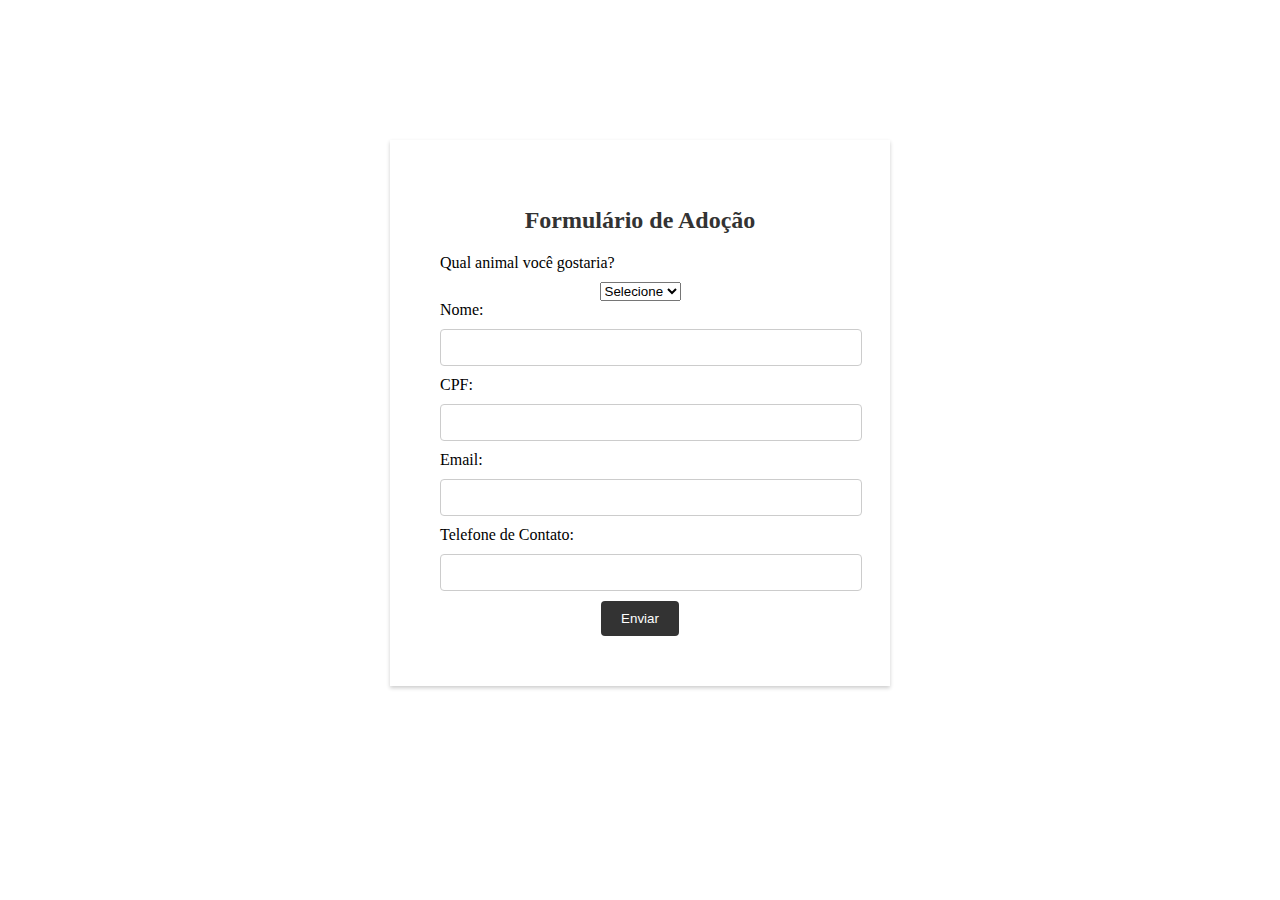
<file: adocao.html>
<!DOCTYPE html>
<html lang="pt-br">
<head>
    <meta charset="UTF-8">
    <meta http-equiv="X-UA-Compatible" content="IE=edge">
    <meta name="viewport" content="width=device-width, initial-scale=1.0">
    <link rel="icon" type="image/x-icon" href="favicon_png.ico">
    <title>Formulário de Adoção - LarParaPets</title>
    <link rel="stylesheet" type="text/css" href="stylesformulario.css">
<style> 
</style>

</head>
<body>
    <div class="container">
        <h1>Formulário de Adoção</h1>
        <form action="enviar.php" method="POST" onsubmit="return validarFormulario()">
            <label for="animal">Qual animal você gostaria?</label>
            <select id="animal" name="animal" onchange="mostrarOpcoes()">
              <option value="">Selecione</option>
              <option value="cao">Cão</option>
              <option value="gato">Gato</option>
            </select>
            
            <div id="opcoesCao" style="display: none;">
              <label for="nomeCao">Nome do cão:</label>
              <select id="nomeCao" name="nomeCao">
                <option value="">Selecione</option>
                <option value="cao1">Amora </option>
                <option value="cao2">Bidu</option>
                <option value="cao3">Lulu  </option>
                <option value="cao4">Thor </option>


              </select>
            </div>
            
            <div id="opcoesGato" style="display: none;">
              <label for="nomeGato">Nome do gato:</label>
              <select id="nomeGato" name="nomeGato">
                <option value="">Selecione</option>
                <option value="gato1">Nina </option>
                <option value="gato2">Alfredo </option>
                <option value="gato3">Cristal </option>
                <option value="gato3">Pantera </option>

              </select>
            </div>
            

            <label for="nome">Nome:</label>
            <input type="text" id="nome" name="nome" required>

            <label for="cpf">CPF:</label>
            <input type="text" id="cpf" name="cpf" required>

            <label for="email">Email:</label>
            <input type="email" id="email" name="email" required>

            <label for="contato">Telefone de Contato:</label>
            <input type="text" id="contato" name="contato" required>

            <button type="submit">Enviar</button>

        
        </form>
    </div>

    <script src="scriptformulario2.js"></script>
</body>
</html>
</file>
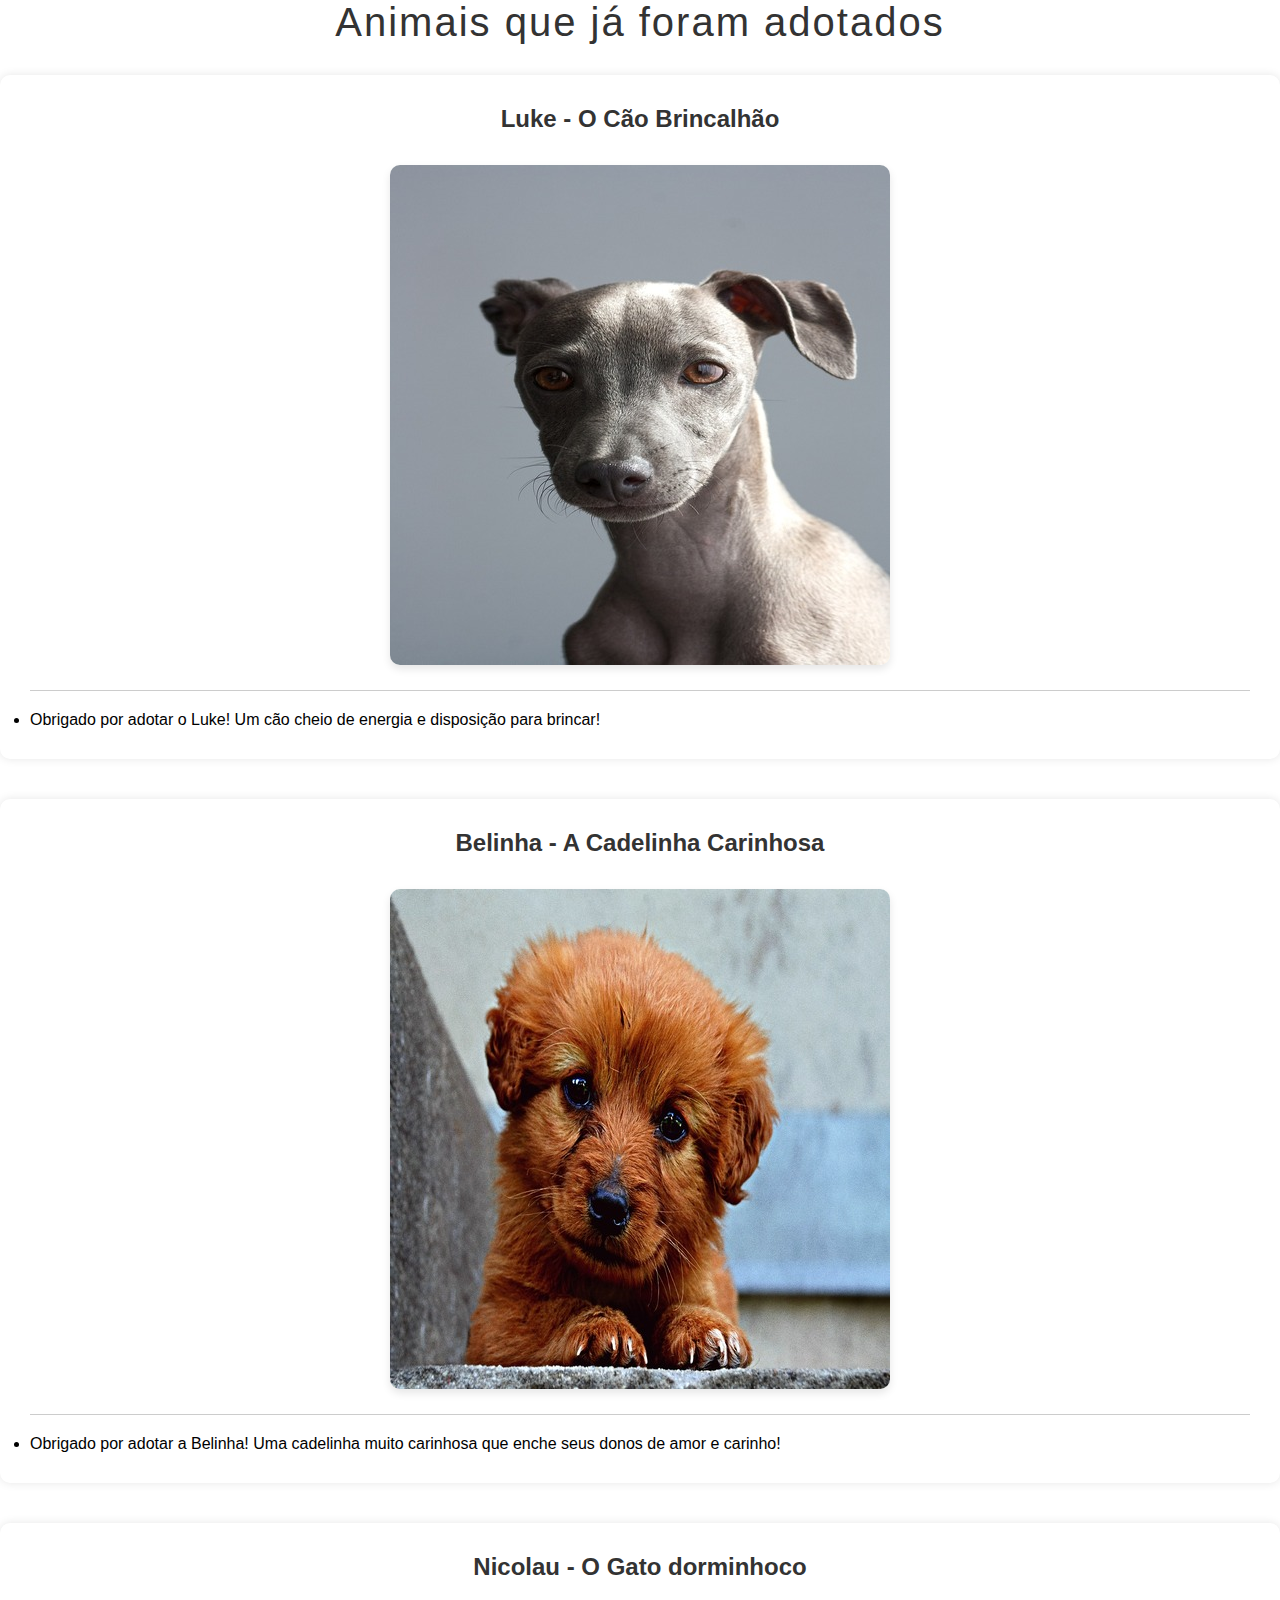
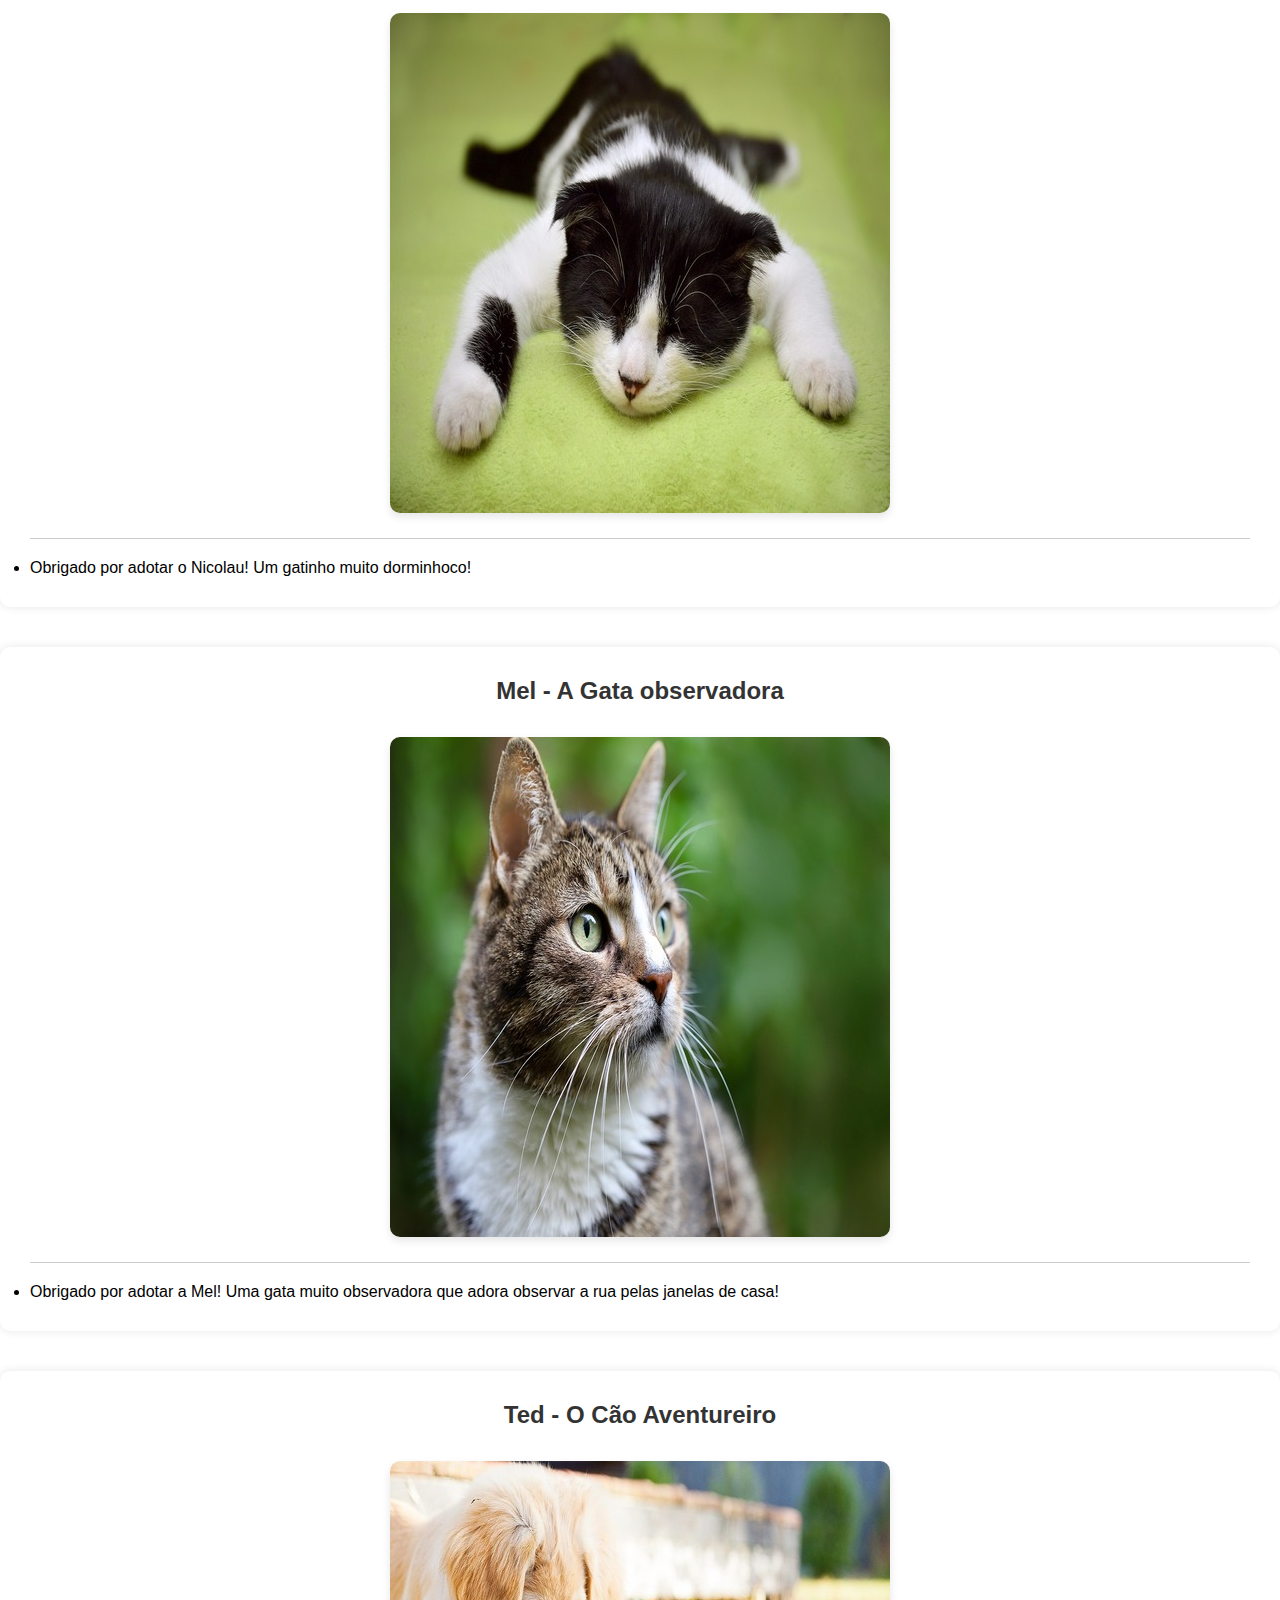
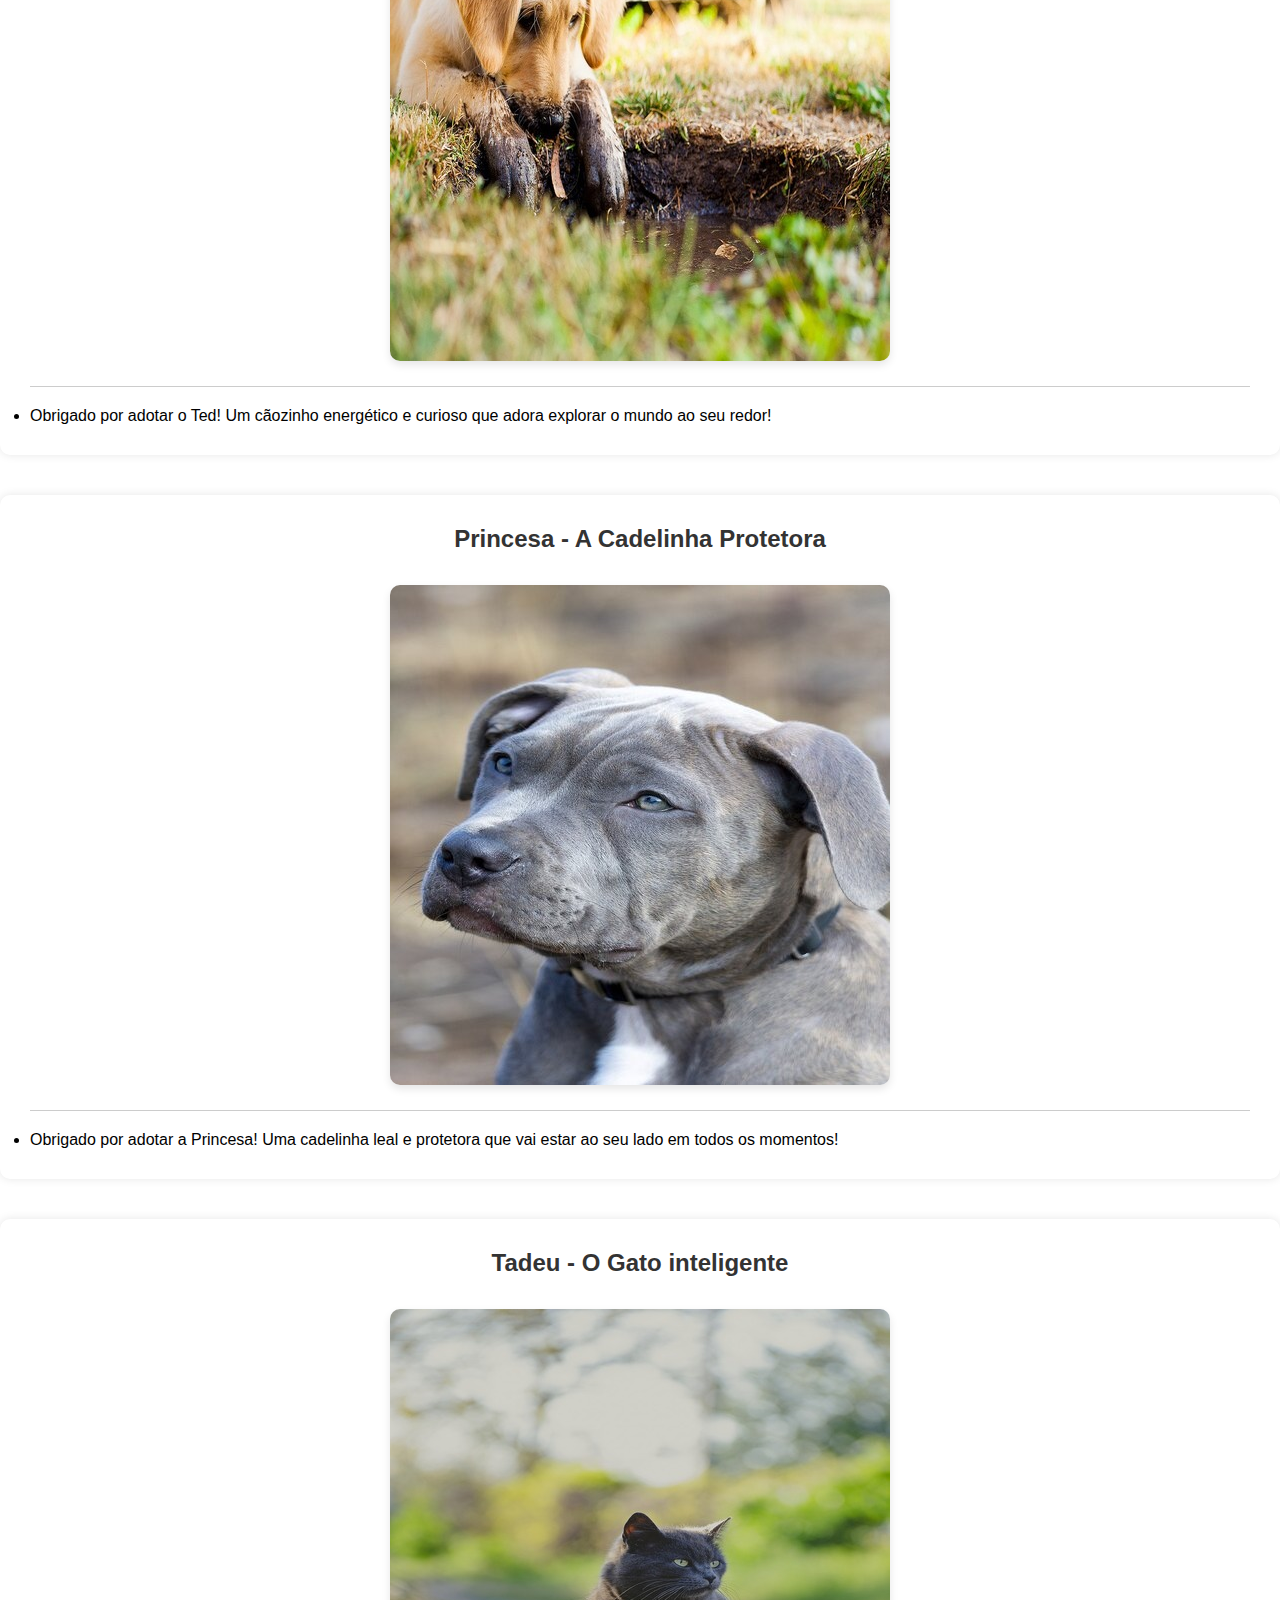
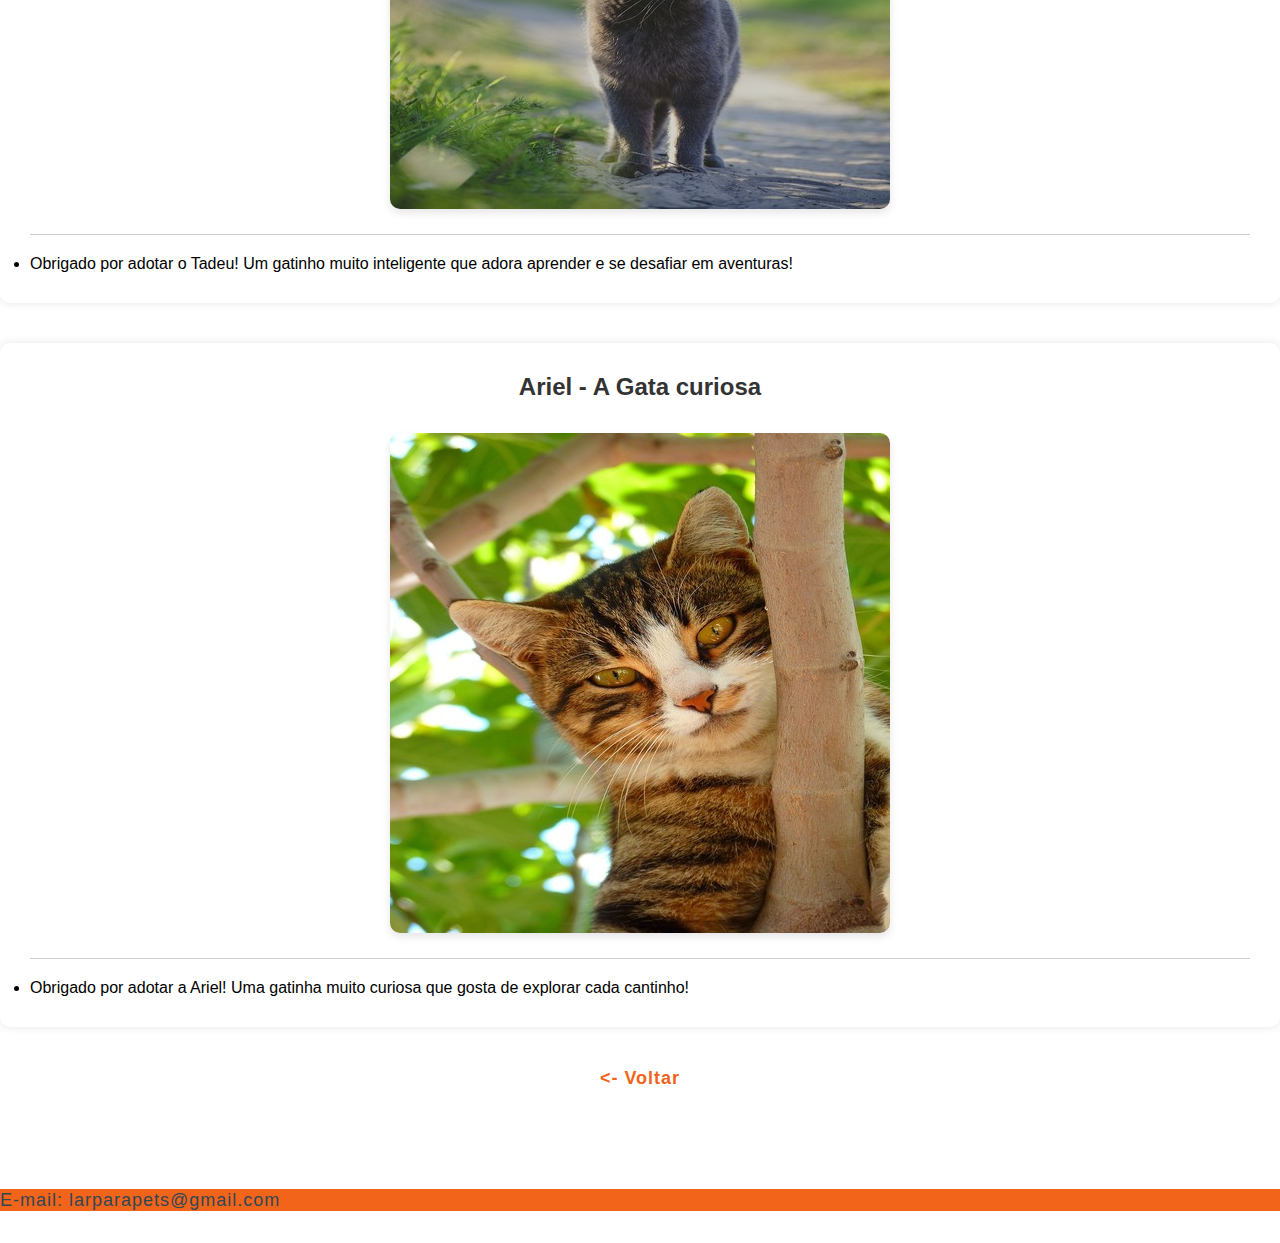
<file: adotados.html>
<!DOCTYPE html>
<html lang="pt-br">
<head>
    <meta charset="UTF-8">
    <meta http-equiv="X-UA-Compatible" content="IE=edge">
    <meta name="viewport" content="width=device-width, initial-scale=1.0">
    <link rel="icon" type="image/x-icon" href="favicon_png.ico">
    <title>Animais adotados - LarParaPets</title>
    <link rel="stylesheet" href="style.css">
</head>
<body>
    <main>
        <a name="topo" class="especialtopo"></a>
        <h1> Animais que já foram adotados  </h1>
        <div class="galeria">
            <h2>Luke - O Cão Brincalhão</h2>
            <p>
                <picture>
                    <img src="luke500.jpg" alt="luke">
                </picture>
            </p>
            <hr>
                <li>Obrigado por adotar o Luke! Um cão cheio de energia e disposição para brincar!</li>
            </ol>
            </ul>
        </div>
        <div class="galeria">
            <h2>Belinha - A Cadelinha Carinhosa</h2>
            <p>
                <picture>
                    <img src="belinha500.jpg" alt="belinha">
                </picture>
            </p>
            <hr>
                <li>Obrigado por adotar a Belinha! Uma cadelinha muito carinhosa que enche seus donos de amor e carinho!</li>
            </ol>
            </ul>
        </div>
        <div class="galeria">
            <h2>Nicolau - O Gato dorminhoco</h2>
            <p>
                <picture>
                    <img src="nicolau500.jpg" alt="nicolau">
                </picture>
            </p>
            <hr>
                <li>Obrigado por adotar o Nicolau! Um gatinho muito dorminhoco!</li>
            </ol>
            </ul>
        </div>
        <div class="galeria">
            <h2>Mel - A Gata observadora</h2>
            <p>
                <picture>
                    <img src="mel500.jpg" alt="mel" >
                </picture>
            </p>
            <hr>
                <li>Obrigado por adotar a Mel! Uma gata muito observadora que adora observar a rua pelas janelas de casa!</li>
            </ol>
            </ul>
        </div>
        <div class="galeria">
            <h2>Ted - O Cão Aventureiro</h2>
            <p>
                <picture>
                    <img src="ted500.jpg" alt="ted">
                </picture>
            </p>
            <hr>
                <li>Obrigado por adotar o Ted! Um cãozinho energético e curioso que adora explorar o mundo ao seu redor! </li>
            </ol>
            </ul>
        </div>
        <div class="galeria">
            <h2>Princesa - A Cadelinha Protetora</h2>
            <p>
                <picture>
                    <img src="princesa500.jpg" alt="princesa">
                </picture>
            </p>
            <hr>
                <li>Obrigado por adotar a Princesa! Uma cadelinha leal e protetora que vai estar ao seu lado em todos os momentos!</li>
            </ol>
            </ul>
        </div>
        <div class="galeria">
            <h2>Tadeu - O Gato inteligente</h2>
            <p>
                <picture>
                    <img src="tadeu500.jpg" alt="tadeu">
                </picture>
            </p>
            <hr>
                <li>Obrigado por adotar o Tadeu! Um gatinho muito inteligente que adora aprender e se desafiar em aventuras!</li>
            </ol>
            </ul>
        </div>
        <div class="galeria">
            <h2>Ariel - A Gata curiosa</h2>
            <p>
                <picture>
                    <img src="ariel500.jpg" alt="ariel" >
                </picture>
            </p>
            <hr>
                <li>Obrigado por adotar a Ariel! Uma gatinha muito curiosa que gosta de explorar cada cantinho!</li>
            </ol>
            </ul>
        </div>
        <p class="centro">
            <a href="index.html" class="especialacima"><- Voltar</a>
        </p>
        <br><br>
    </main>
    <footer>
        <p>E-mail: larparapets@gmail.com<br>
    </footer>
</body>
</html>
</file>
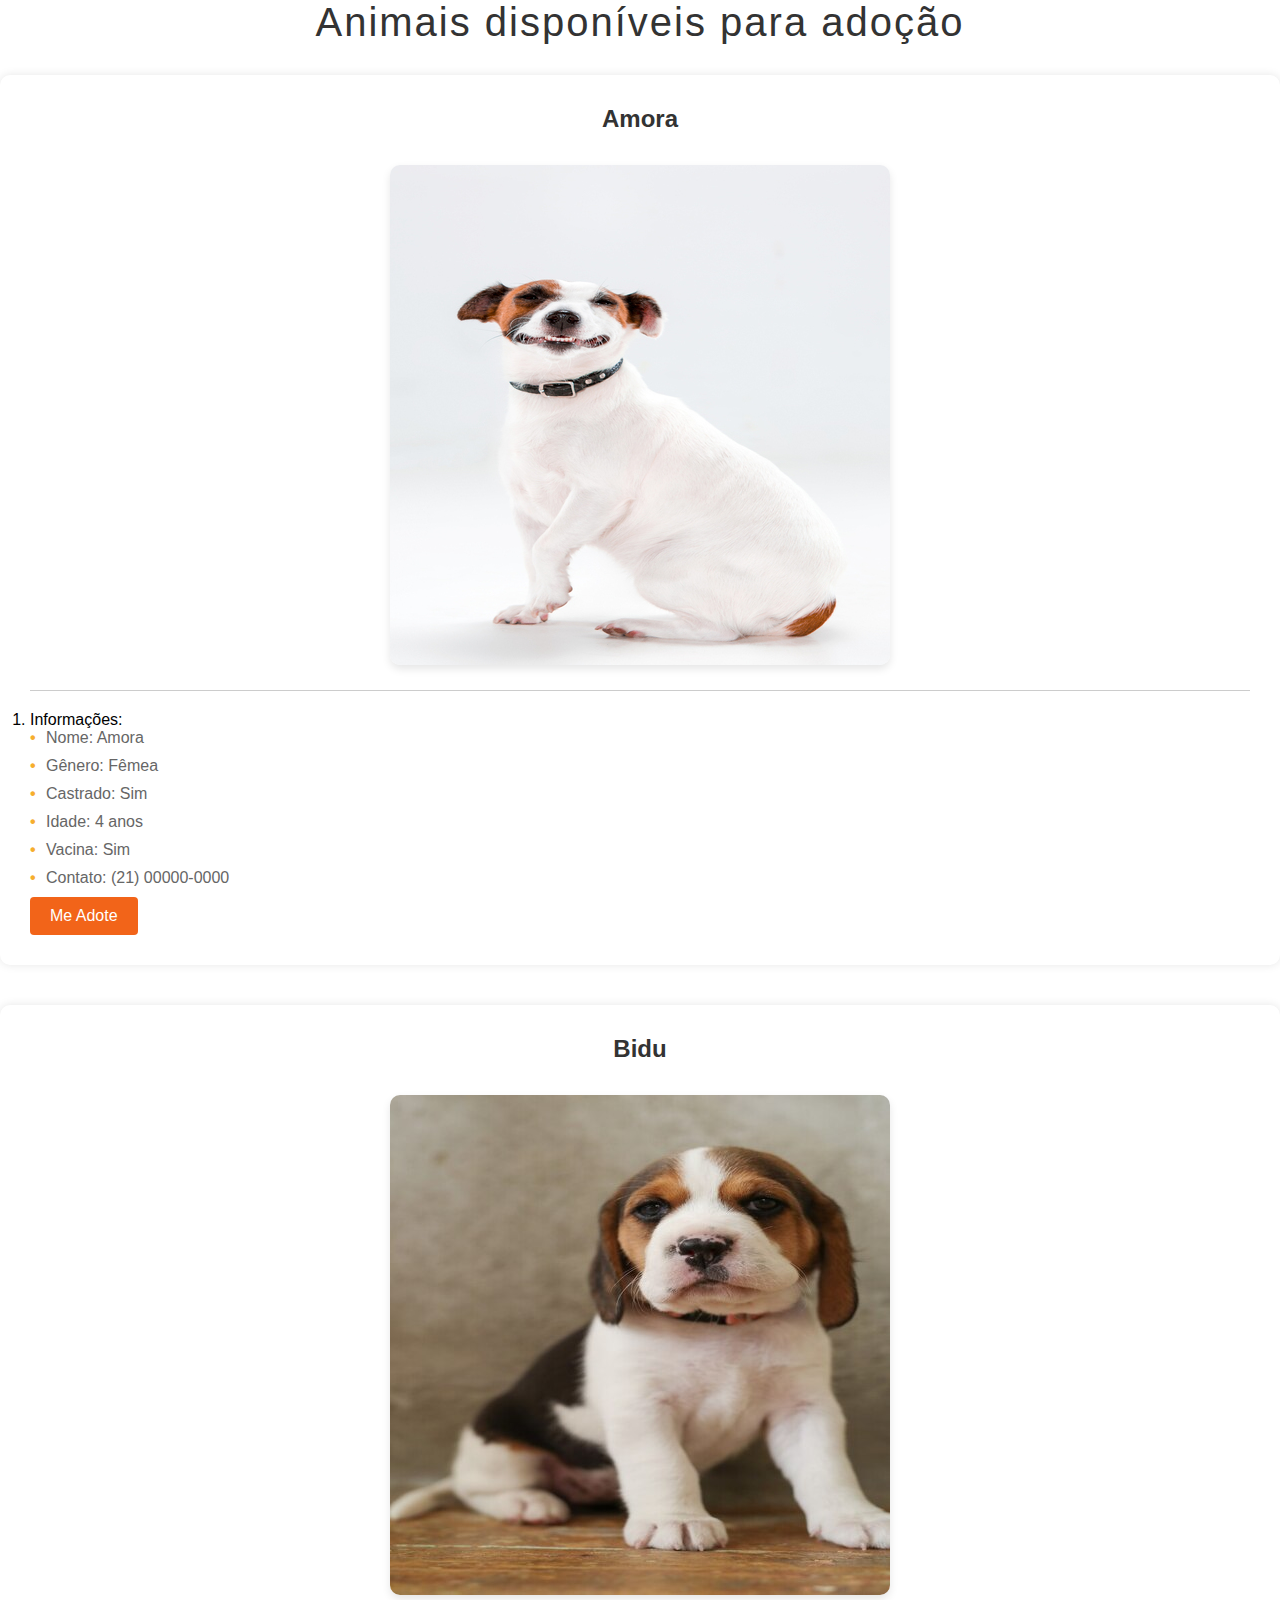
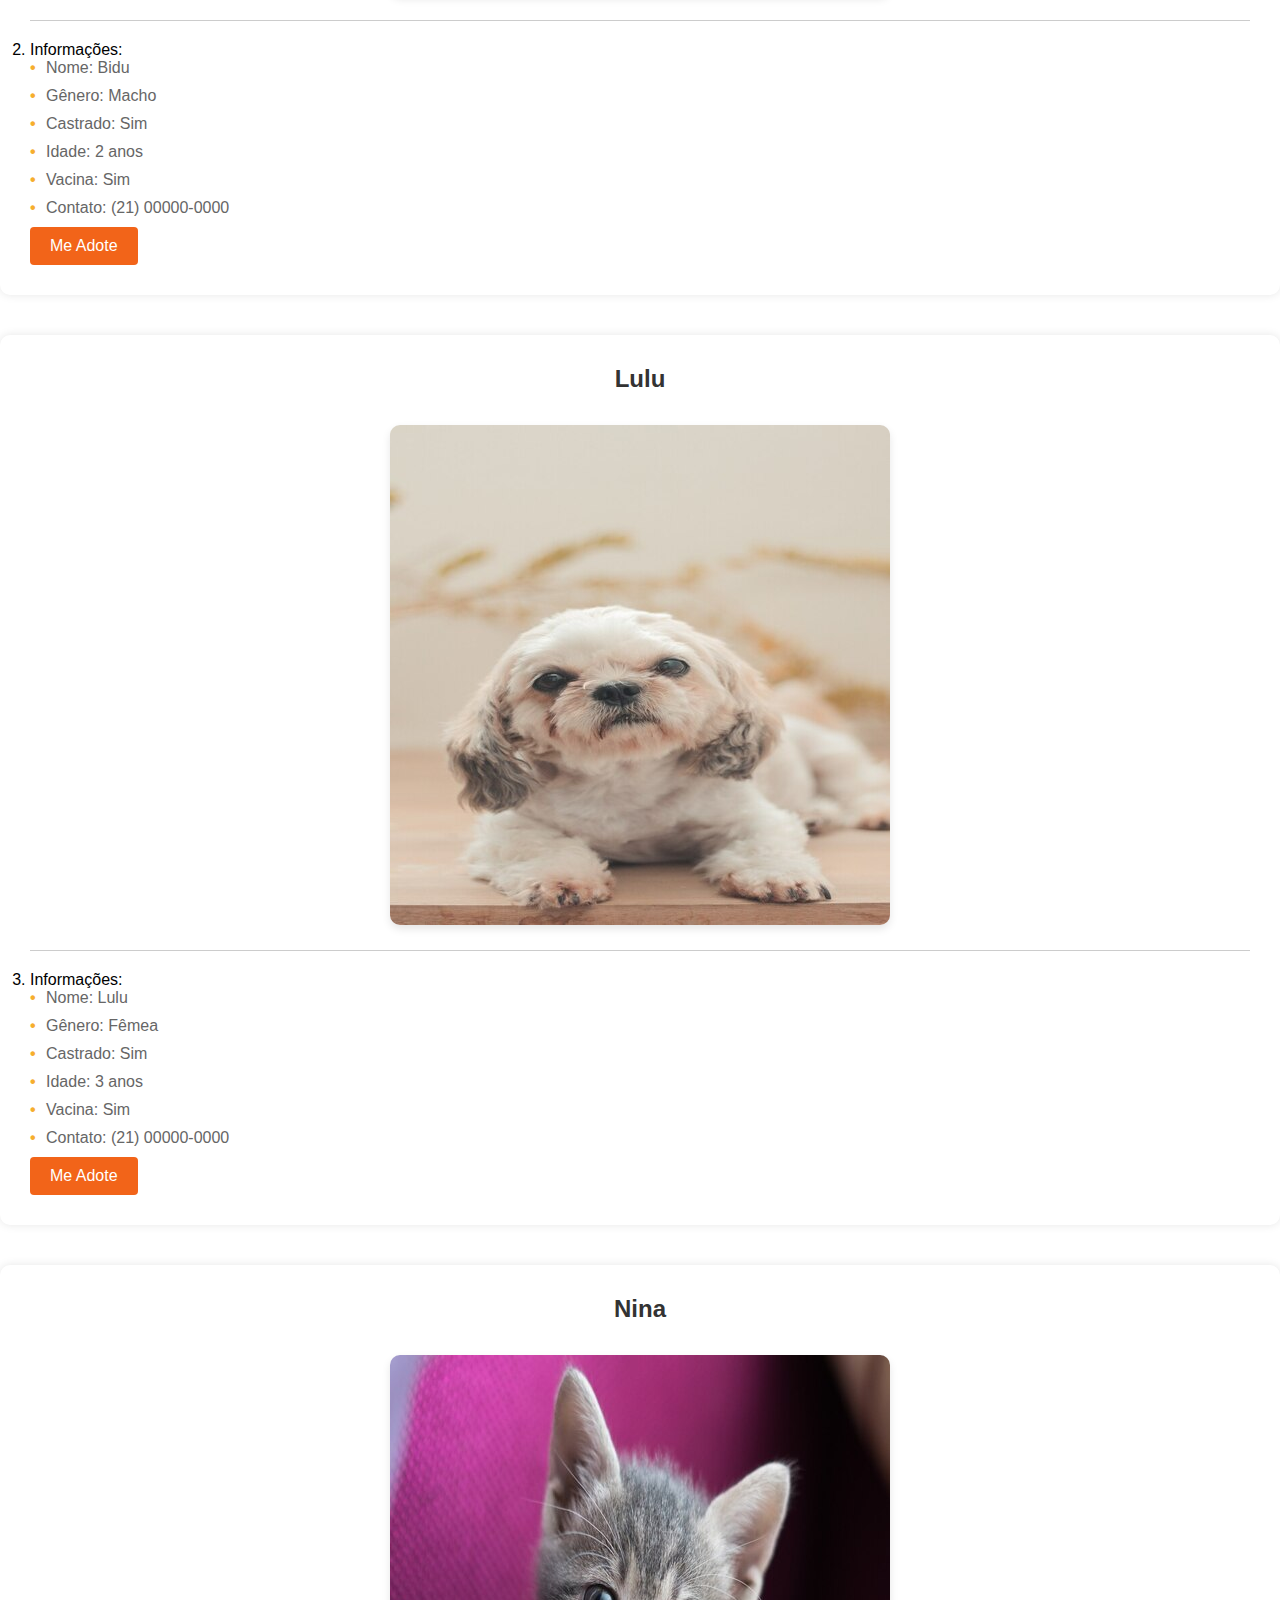
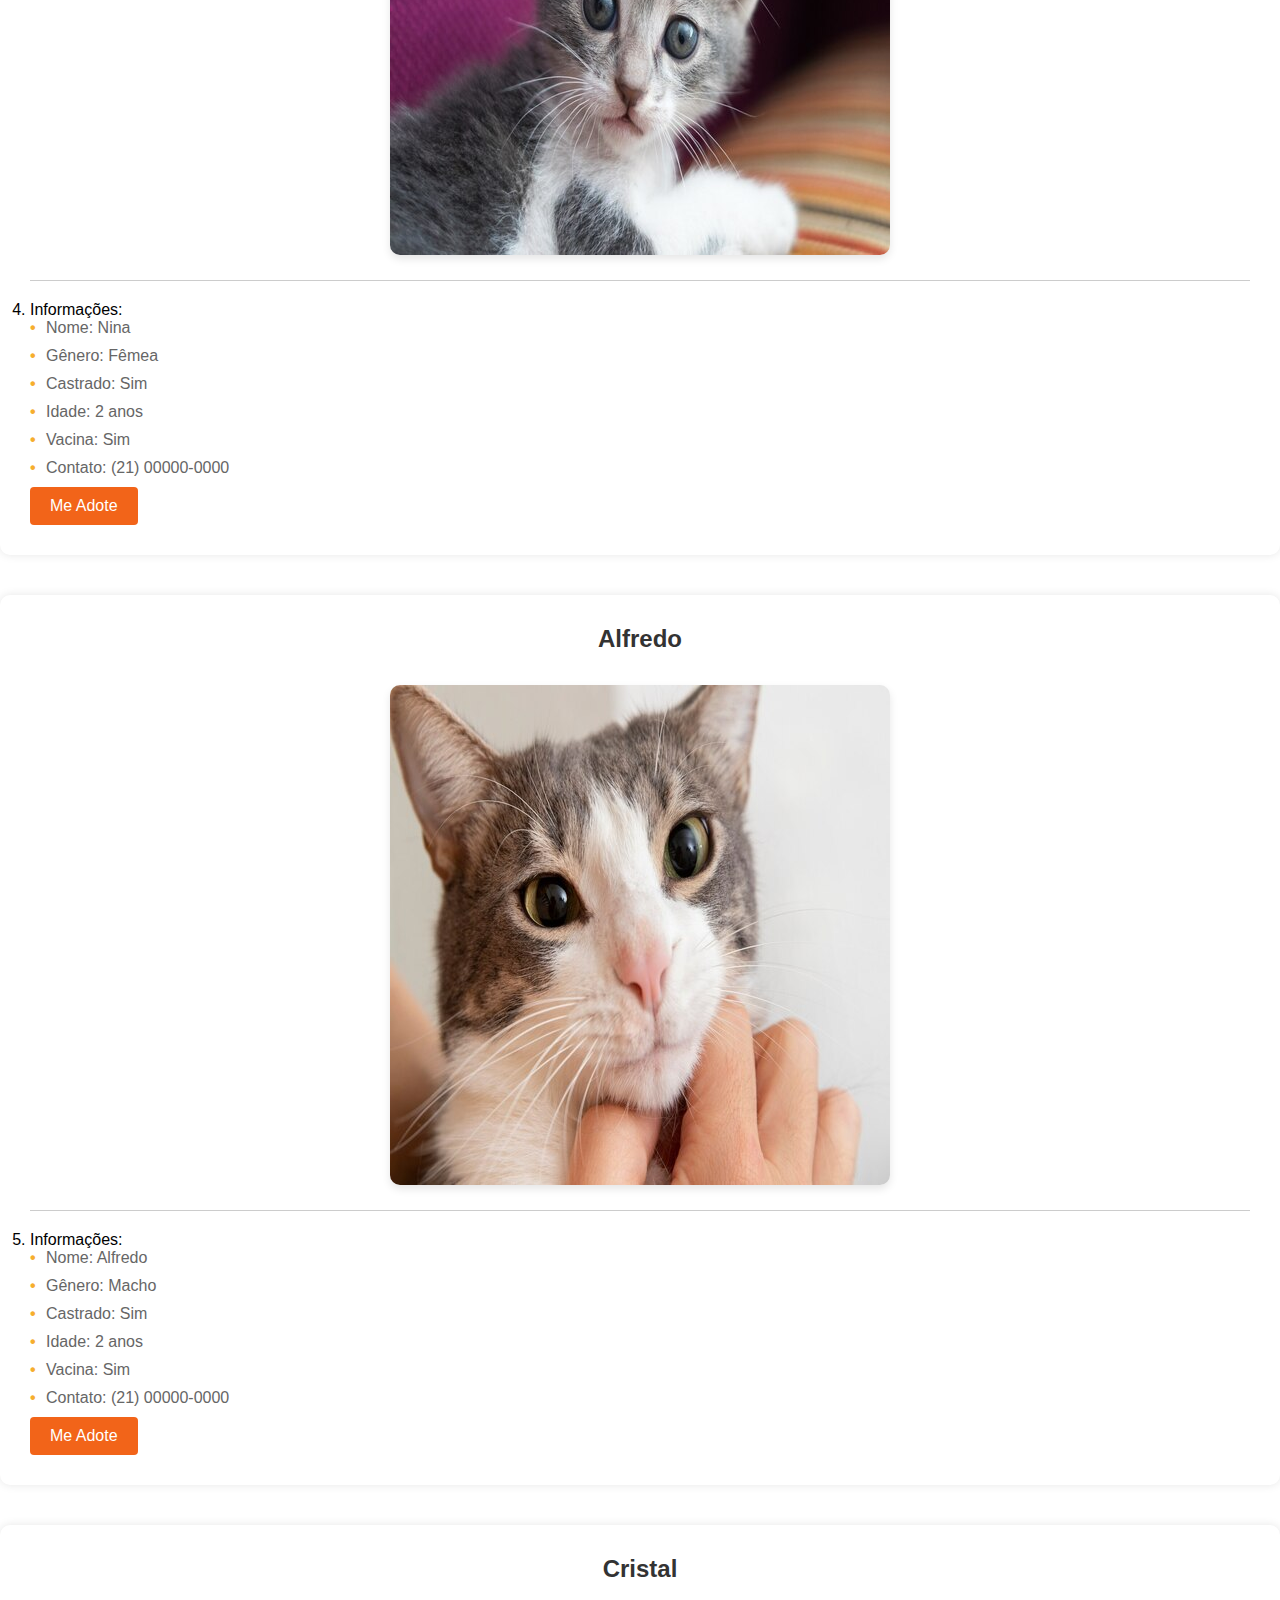
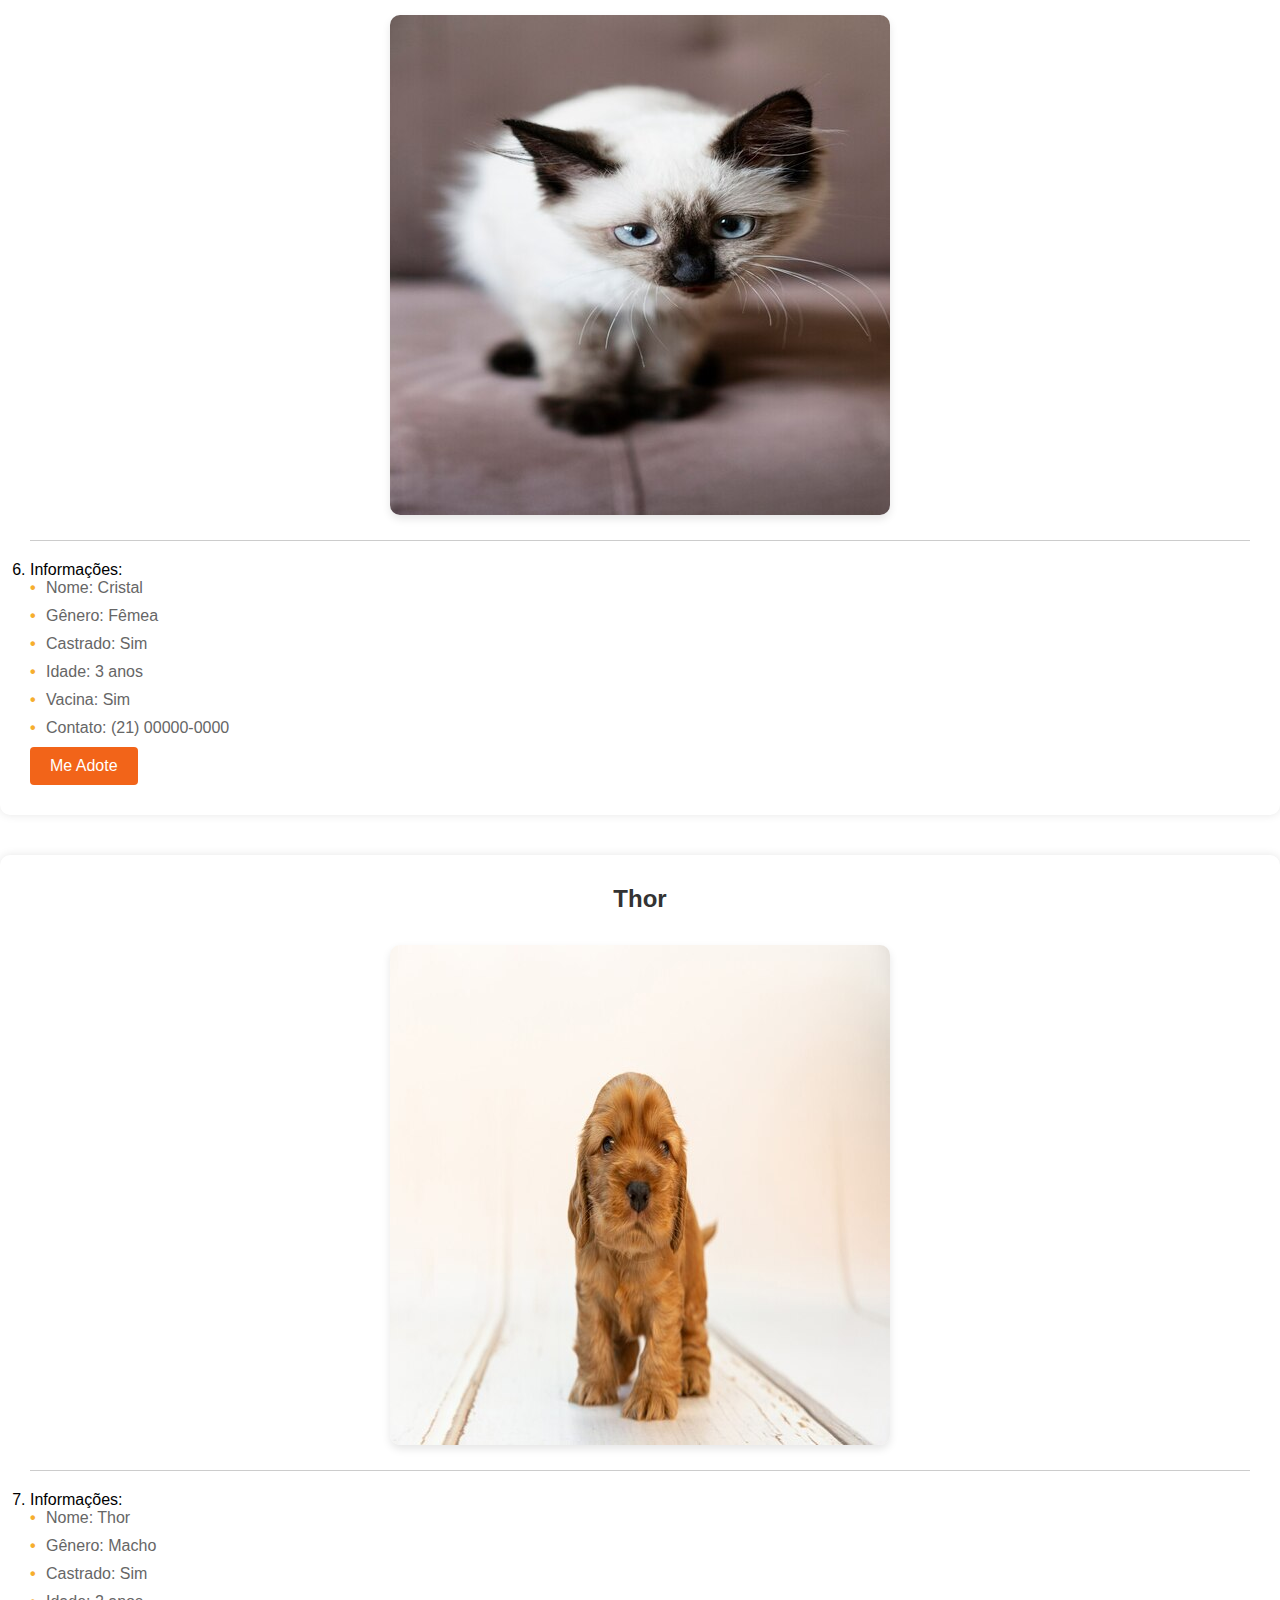
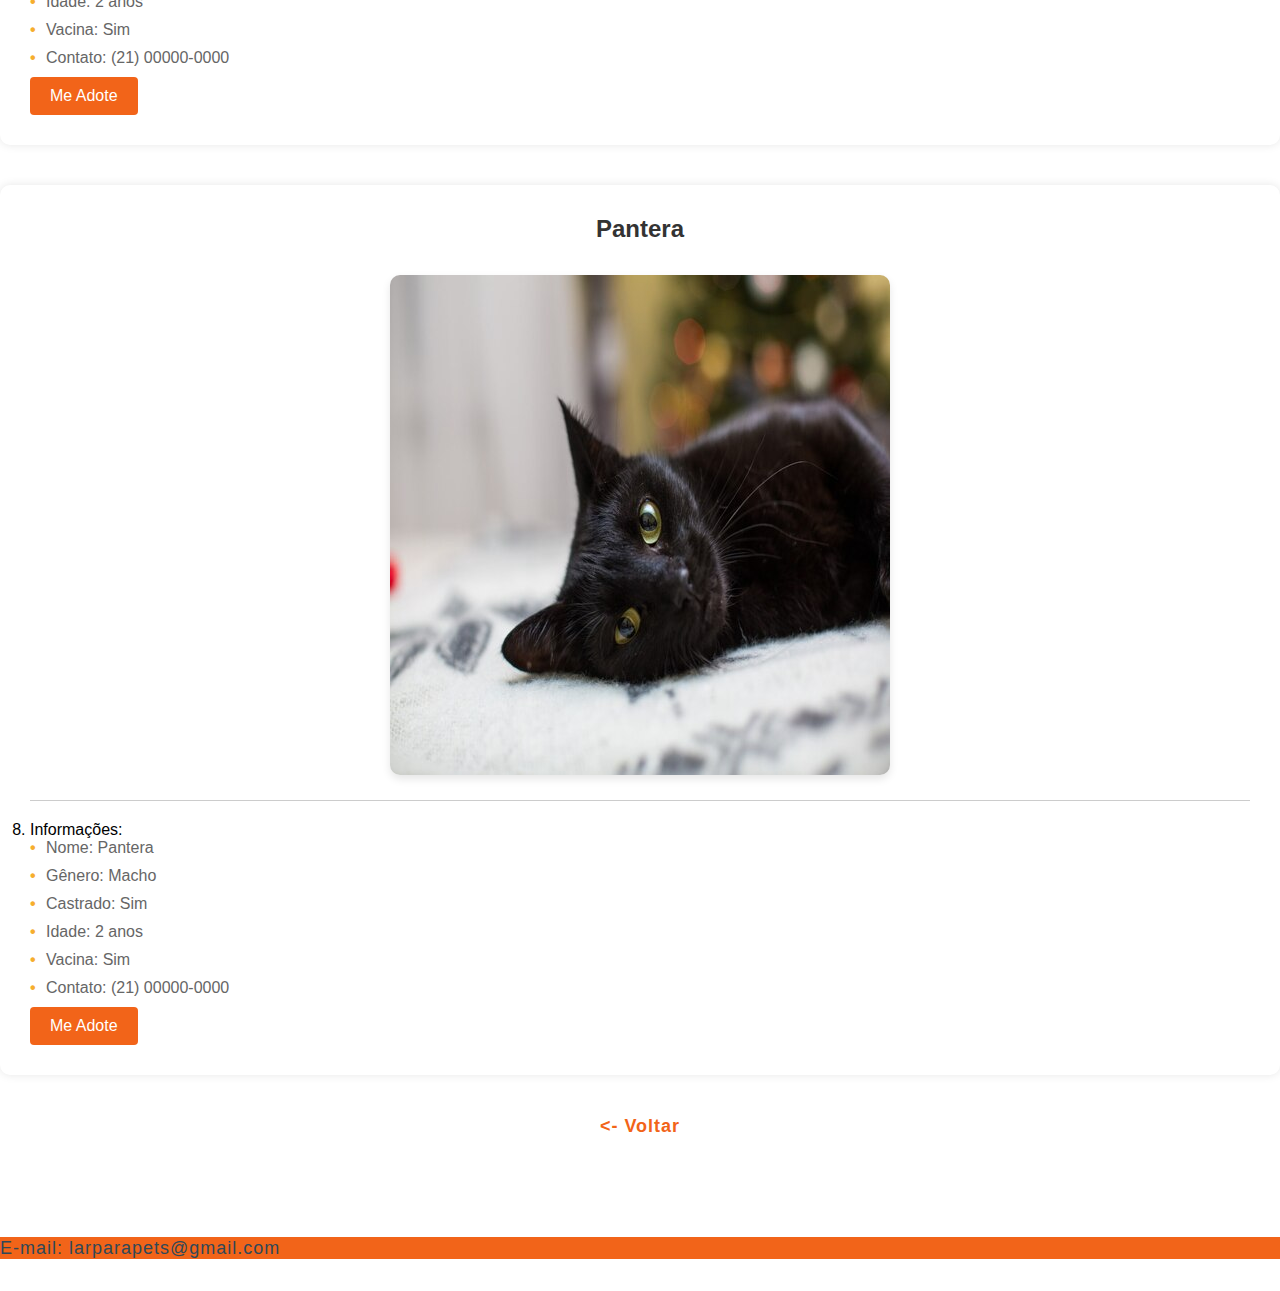
<file: animais.html>
<!DOCTYPE html>
<html lang="pt-br">
<head>
    <meta charset="UTF-8">
    <meta http-equiv="X-UA-Compatible" content="IE=edge">
    <meta name="viewport" content="width=device-width, initial-scale=1.0">
    <link rel="icon" type="image/x-icon" href="favicon_png.ico">
    <title>Animais disponíveis - LarParaPets</title>
    <link rel="stylesheet" href="style.css">
</head>
<body>
    <main>
        <a name="topo" class="especialtopo"></a>
        <h1> Animais disponíveis para adoção  </h1>
        <div class="galeria">
            <h2>Amora</h2>
            <p>
                <picture>
                    <img src="amora500.jpg" alt="amora">
                </picture>
            </p>
            <hr>
            <ol type="1." start="1">
                <li> Informações:</li>
            </ol>
            <ul type="square">
                <li>Nome: Amora
                <li>Gênero: Fêmea
                <li>Castrado: Sim
                <li>Idade: 4 anos
                <li>Vacina: Sim
                <li>Contato: (21) 00000-0000
            </ul>
            <a href="adocao.html" class="button">Me Adote</a>
        </div>
        <div class="galeria">
            <h2>Bidu</h2>
            <p>
                <picture>
                    <img src="bidu500.jpg" alt="bidu">
                </picture>
            </p>
            <hr>
            <ol type="1." start="2">
                <li> Informações:</li>
            </ol>
            <ul type="square">
                <li>Nome: Bidu
                <li>Gênero: Macho
                <li>Castrado: Sim
                <li>Idade: 2 anos
                <li>Vacina: Sim
                <li>Contato: (21) 00000-0000
            </ul>
            <a href="adocao.html" class="button">Me Adote</a>
        </div>
        <div class="galeria">
            <h2>Lulu</h2>
            <p>
                <picture>
                    <img src="lulu500.jpg" alt="lulu">
                </picture>
            </p>
            <hr>
            <ol class="tituloOL" type="1." start="3">
                <li> Informações:</li>
            </ol>
            <ul type="square">
                <li>Nome: Lulu
                <li>Gênero: Fêmea
                <li>Castrado: Sim
                <li>Idade: 3 anos
                <li>Vacina: Sim
                <li>Contato: (21) 00000-0000
            </ul>
            <a href="adocao.html" class="button">Me Adote</a>
        </div>
        <div class="galeria">
            <h2>Nina</h2>
            <p>
                <picture>
                    <img src="nina500.jpg" alt="nina" >
                </picture>
            </p>
            <hr>
            <ol class="tituloOL" type="1." start="4">
                <li> Informações:</li>
            </ol>
            <ul type="square">
                <li>Nome: Nina
                <li>Gênero: Fêmea
                <li>Castrado: Sim
                <li>Idade: 2 anos
                <li>Vacina: Sim
                <li>Contato: (21) 00000-0000
            </ul>
            <a href="adocao.html" class="button">Me Adote</a>
        </div>
        <div class="galeria">
            <h2>Alfredo</h2>
            <p>
                <picture>
                    <img src="alfredo500.jpg" alt="Linda gatinha">
                </picture>
            </p>
            <hr>
            <ol type="1." start="5">
                <li> Informações:</li>
            </ol>
            <ul type="square">
                <li>Nome: Alfredo
                <li>Gênero: Macho
                <li>Castrado: Sim
                <li>Idade: 2 anos
                <li>Vacina: Sim
                <li>Contato: (21) 00000-0000
            </ul>
            <a href="adocao.html" class="button">Me Adote</a>
        </div>
        <div class="galeria">
            <h2>Cristal</h2>
            <p>
                <picture>
                    <img src="cristal500.jpg" alt="Linda cadelinha">
                </picture>
            </p>
            <hr>
            <ol type="1." start="6">
                <li> Informações:</li>
            </ol>
            <ul type="square">
                <li>Nome: Cristal
                <li>Gênero: Fêmea
                <li>Castrado: Sim
                <li>Idade: 3 anos
                <li>Vacina: Sim
                <li>Contato: (21) 00000-0000
            </ul>
            <a href="adocao.html" class="button">Me Adote</a>
        </div>
        <div class="galeria">
            <h2>Thor</h2>
            <p>
                <picture>
                    <img src="thor500.jpg" alt="Lindo gatinho">
                </picture>
            </p>
            <hr>
            <ol class="tituloOL" type="1." start="7">
                <li> Informações:</li>
            </ol>
            <ul type="square">
                <li>Nome: Thor
                <li>Gênero: Macho
                <li>Castrado: Sim
                <li>Idade: 2 anos
                <li>Vacina: Sim
                <li>Contato: (21) 00000-0000
            </ul>
            <a href="adocao.html" class="button">Me Adote</a>
        </div>
        <div class="galeria">
            <h2>Pantera</h2>
            <p>
                <picture>
                    <img src="pantera500.jpg" alt="Lindo cãozinho" >
                </picture>
            </p>
            <hr>
            <ol class="tituloOL" type="1." start="8">
                <li> Informações:</li>
            </ol>
            <ul type="square">
                <li>Nome: Pantera
                <li>Gênero: Macho
                <li>Castrado: Sim
                <li>Idade: 2 anos
                <li>Vacina: Sim
                <li>Contato: (21) 00000-0000
            </ul>
            <a href="adocao.html" class="button">Me Adote</a>
        </div>
        <p class="centro">
            <a href="index.html" class="especialacima"><- Voltar</a>
        </p>
        <br><br>
    </main>
    <footer>
        <p>E-mail: larparapets@gmail.com<br>
    </footer>
</body>
</html>
</file>
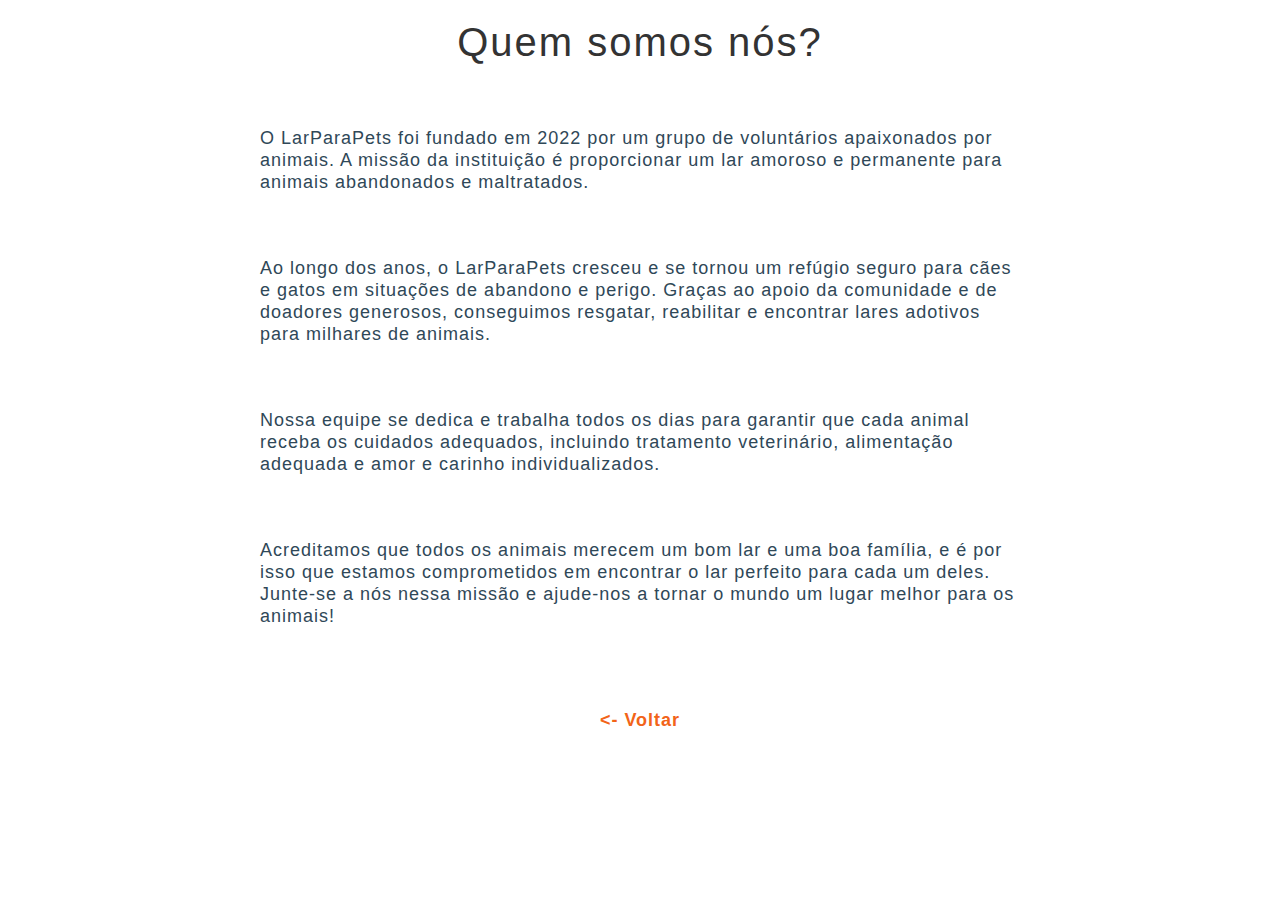
<file: historia.html>
<!DOCTYPE html>
<html lang="pt-BR">
<head>
    <meta charset="UTF-8">
    <meta http-equiv="X-UA-Compatible" content="IE=edge">
    <meta name="viewport" content="width=device-width, initial-scale=1.0">
    <link rel="icon" type="image/x-icon" href="favicon_png.ico">
    <title>História - LarParaPets</title>
    <link rel="stylesheet" href="style.css">
</head>
<body>
    <div class="container__center">
        <h1>Quem somos nós?</h1>
        <p>O LarParaPets foi fundado em 2022 por um grupo de voluntários apaixonados por animais. A missão da instituição é proporcionar um lar amoroso e permanente para animais abandonados e maltratados.</p>
        <p>Ao longo dos anos, o LarParaPets cresceu e se tornou um refúgio seguro para cães e gatos em situações de abandono e perigo. Graças ao apoio da comunidade e de doadores generosos, conseguimos resgatar, reabilitar e encontrar lares adotivos para milhares de animais.</p>
        <p>Nossa equipe se dedica e trabalha todos os dias para garantir que cada animal receba os cuidados adequados, incluindo tratamento veterinário, alimentação adequada e amor e carinho individualizados.</p>
        <p>Acreditamos que todos os animais merecem um bom lar e uma boa família, e é por isso que estamos comprometidos em encontrar o lar perfeito para cada um deles. Junte-se a nós nessa missão e ajude-nos a tornar o mundo um lugar melhor para os animais!</p>
    </div>
    <p class="centro">
            <a href="index.html" class="especialacima"><- Voltar</a>
        </p>
        <br><br>
    </main>
</body>
</html>
</file>
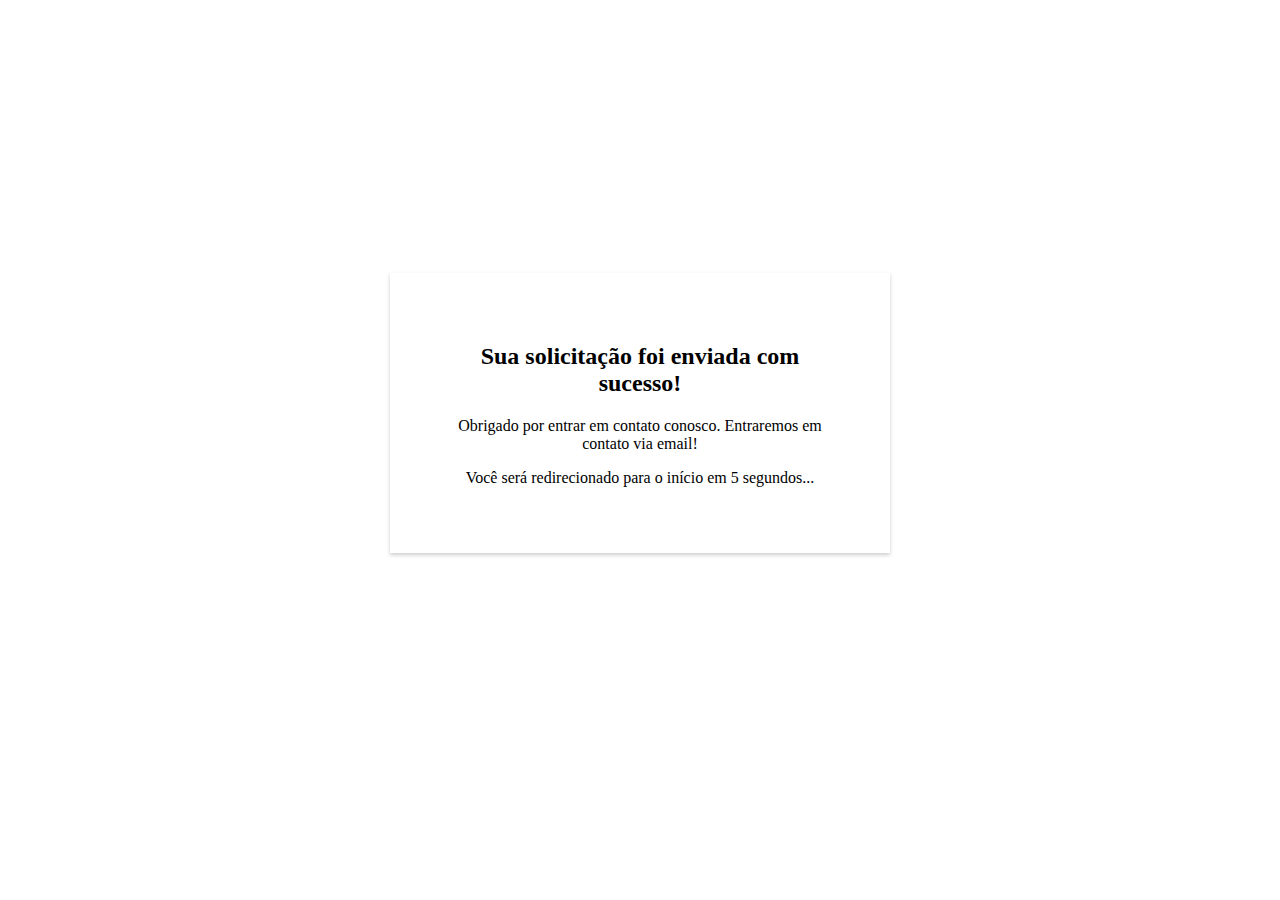
<file: sucesso.html>
<!DOCTYPE html>
<html>
<head>
    <title>Solicitação Enviada com Sucesso</title>
    <link rel="stylesheet" type="text/css" href="stylesformulario.css">
    <script>
        var count = 5; 

        function updateCountdown() {
            var countdownElement = document.getElementById("countdown");
            countdownElement.innerHTML = count;

            if (count === 0) {
                window.location.href = "index.html"; 
            } else {
                count--;
                setTimeout(updateCountdown, 1000); 
            }
        }

        window.onload = function() {
            updateCountdown(); 
        };
    </script>
</head>
<body>
    <div class="container">
        <div class="success-box">
            <h2>Sua solicitação foi enviada com sucesso!</h2>
            <p>Obrigado por entrar em contato conosco. Entraremos em contato via email! </p>
            <p>Você será redirecionado para o início em <span id="countdown">5</span> segundos...</p>
        </div>
    </div>
</body>
</html>
</file>
<file: stylesformulario.css>
.container {
  width: 400px;
  margin: 0 auto;
}

h1 {
  color: #333;
  font-size: 24px;
  text-align: center;
}

label {
  display: block;
  margin-bottom: 10px;
}

input[type="text"],
input[type="email"],
textarea {
  width: 100%;
  padding: 5px;
  margin-bottom: 10px;
}

button[type="submit"] {
  background-color: #333;
  color: #fff;
  padding: 10px 20px;
  border: none;
  cursor: pointer;
}

#animal-option {
  margin-bottom: 20px;
}

#animal-names {
  display: none;
}

body {
  display: flex;
  justify-content: center;
  align-items: center;
  height: 90vh;
}

.container {
  width: 400px;
  padding: 50px;
  background-color: #fff;
  box-shadow: 0 2px 4px rgba(2, 0, 4, 0.2);
  text-align: center;
}

h1 {
  font-size: 24px;
  margin-bottom: 20px;
}

label {
  display: block;
  text-align: left;
  margin-bottom: 10px;
}

input[type="text"],
input[type="email"],
textarea {
  width: 100%;
  padding: 10px;
  margin-bottom: 10px;
  border: 1px solid #ccc;
  border-radius: 4px;
}

button[type="submit"] {
  background-color: #333;
  color: #fff;
  padding: 10px 20px;
  border: none;
  border-radius: 4px;
  cursor: pointer;
}
</file>
<file: style.css>
*{
    margin: 0;
    padding: 0;
    box-sizing: border-box;
}

:root{
    --red: #F26419;
    --orange: #F6AE2D;
    --dark-blue: #33658A;
    --light-blue: #86BBD8;
    --dark: #2F4858;
}

body{
    font-family: 'Segoe UI', Tahoma, Geneva, Verdana, sans-serif;
}

.container__center{
    display: flex;
    flex-direction: column;
    justify-content: center;
    align-items: center;
}

.center__row{
    display: flex;
    justify-content: space-between;
    align-items: center;
}

.align__left{
    display: flex;
    flex-direction: column;
    justify-content: center;
    align-items: flex-start;
}

h1{
    font-weight: 300;
    font-size: 40px;
    letter-spacing: 2px;
    color: var(--dark);
}

p{
    font-size: 18px;
    letter-spacing: 1px;
    line-height: 22px;
    margin: 2rem 0;
    color: var(--dark);
}

a{text-decoration: none;}

ul li{list-style: none;}

#landing__area{
    width: 100%;
    height: 80vh;
    background: url(imgs/bg.jpg);
    background-position: center;
    background-size: cover;
}

#landing__area nav{
    height: 0%;
    width: 220%;
}

nav .logo{
    color: var(--orange);
}

nav a{
    color: var(--light-blue);
    margin: 0 20px;
}
nav a:hover{color: var(--orange);}

.landing__content {
    height: 84%;
    width: 120%;
}

.landing__content .landing__info{
    width: 90%;
    height: 100%;
}

.landing__info h1{color: var(--light-blue);}
.landing__info p{
    color: var(--light-blue);
    width: 90%;
}

.landing__info button{
    border: none;
    background: transparent;
    outline: none;
}

.landing__info button:active{
    transform: translateY(2px);
} 

.landing__info a{
    color: var(--dark-blue);
    background-color: var(--orange);
    padding: 10px 10px;
    border-radius: 20px;
    text-transform: uppercase;
}

.image__pet{
    width: 70%;
    height: 100%;
    background: url(imgs/pet_imagem.png);
    background-position: center;
    background-size: contain;
    background-repeat: no-repeat;
}

#gallery{
    width: 100%;
    height: 70vh;
    display: grid;
    grid-template-columns: repeat(5, 1fr);
    grid-template-rows: repeat(3, 33%);
    margin: 2rem 0;
}

.img__gallery{
    height: 100%;
    width: 100%;
    object-fit: cover;
    cursor: pointer;
}


#img-1{grid-column: 1/3; grid-row:1/3;}
#img-2{grid-column: 1/2; grid-row:3/4;}
#img-3{grid-column: 2/3; grid-row:3/4;}
#img-4{grid-column: 3/4; grid-row:1/2;}
#img-5{grid-column: 3/4; grid-row:2/4;}
#img-6{grid-column: 4/6; grid-row:3/4;}
#img-7{grid-column: 4/5; grid-row:2/3;}
#img-8{grid-column: 4/6; grid-row:1/2;}
#img-9{grid-column: 5/6; grid-row:2/3;}

form{
    width: 60vw;
    max-width: 800px;
    margin: 2rem auto;
    display: grid;
    grid-template-columns: repeat(2, 1fr);
    grid-gap: 10px;
}

form .form__row{
    width: 100%;
    position: relative;
}

.form__row input{
    width: 100%;
    height: 40px;
    border: none;
    border-bottom: solid 1px var purple
    outline none;
}
input::-webkit-outer-spin-button,
input::-webkit-inner-spin-button{
    -webkit-appearance: none;
}


.form__row label{
    position: absolute;
    bottom: 2px;
    left: 2px;
    color:darkblue
    font-size 14px;
    transition: 0.5s;
}

input:focus ~ label{
    top: -5px;
    font-size: 10px;
    color: darkblue
}

textarea{
    width: 100%;
    height: 30px;
    margin-top: 1rem;
    border: none;
    border-bottom: 1px solid var lightblue
    outline none; 
    resize: none;
}

textarea::placeholder{
    color: var(--dark-blue);
    font-family: 'Segoe UI', Tahoma, Geneva, Verdana, sans-serif;
}

form button{
    background-color: var(--dark-blue);
    font-size: 20px;
    border-radius: 10px;
    border: none;
    outline: none;
    color: var(--light-blue);
    cursor: pointer;
    width: 60%;
    margin: 5px;
}

form button:active{
    transform: scale(0.99);
}
footer{
    background-color: var(--red);
}

.footer__cont{
    width: 20%;
    margin: auto;
}

.footer__cont p{
    color: var(--dark-blue);
}

.footer__cont .fab{
    color: var(--light-blue);
    font-size: 20px;
    margin: 0 10px;
}

.container__center {
    max-width: 800px; 
    margin: 0 auto; 
    padding: 20px;
}

h1 {
    font-weight: 300;
    font-size: 40px;
    letter-spacing: 2px;
    color: #333;
    text-align: center;
    margin-bottom: 30px;
}

.galeria {
    background-color: #fff; 
    border-radius: 10px;
    box-shadow: 0 0 10px rgba(0, 0, 0, 0.1); 
    padding: 30px;
    margin-bottom: 40px;
}

.galeria h2 {
    font-size: 24px;
    color: #333;
    margin-bottom: 20px;
    text-align: center;
}

.galeria p {
    text-align: center;
    margin-bottom: 20px;
}
* Estilizando a parte da imagem do animal */
.galeria picture {
    text-align: center;
}

.galeria picture img {
    max-width: 100%;
    height: auto;
    border-radius: 10px; 
    box-shadow: 0 4px 8px rgba(0, 0, 0, 0.1); 
    transition: transform 0.3s ease; 
}

.galeria picture img:hover {
    transform: scale(1.1); 
}

.galeria hr {
    border: none; 
    border-top: 1px solid #ccc; 
    margin: 20px 0;
}

ul {
    padding-left: 0; 
}

ul li {
    margin-bottom: 10px;
    color: #666;
}

ul li:before {
    content: "\2022"; 
    color: #F6AE2D; 
    font-weight: bold;
    display: inline-block;
    width: 1em;
    margin-left: 0em;
}
.centro {
    text-align: center;
    margin-top: 30px; 
}

.centro a {
    color: #F26419;
    text-decoration: none;
    font-weight: bold;
    transition: color 0.3s ease;
}

.centro a:hover {
    color: #F6AE2D;
}
.button {
    display: inline-block;
    background-color: #F26419;
    color: white;
    padding: 10px 20px;
    text-align: center;
    text-decoration: none;
    font-size: 16px;
    border-radius: 4px;
    cursor: pointer;
}
</file>
